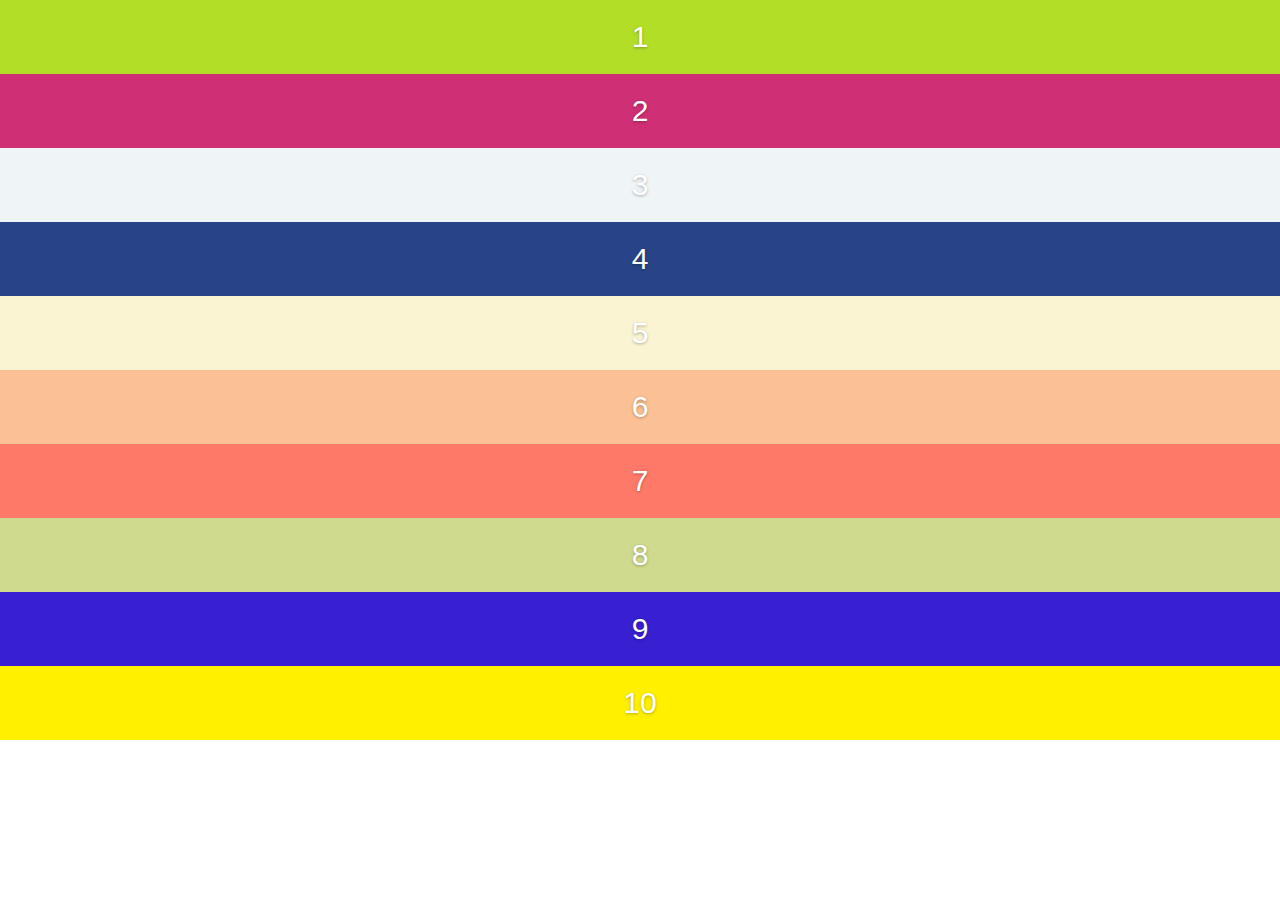
<file: Flex_Box/index.html>
<!doctype html>
<html lang="ru">
<head>
  <meta charset="UTF-8">
  <title>FlexBox для начинающих</title>
  <link rel="stylesheet" href="style.css">
</head>
<body>

  <div class="container">
    <div class="item item1">1</div>
    <div class="item item2">2</div>
    <div class="item item3">3</div>
    <div class="item item4">4</div>
    <div class="item item5">5</div>
    <div class="item item6">6</div>
    <div class="item item7">7</div>
    <div class="item item8">8</div>
    <div class="item item9">9</div>
    <div class="item item10">10</div>


    <!-- <div class="item item1">бургер 🍔</div>
    <div class="item item2">картофель фри 🍟</div>
    <div class="item item3">пицца 🍕</div>
    <div class="item item4">спагетти 🍝</div>
    <div class="item item5">вода 🥤</div> -->
  </div>

</body>
</html>
</file>
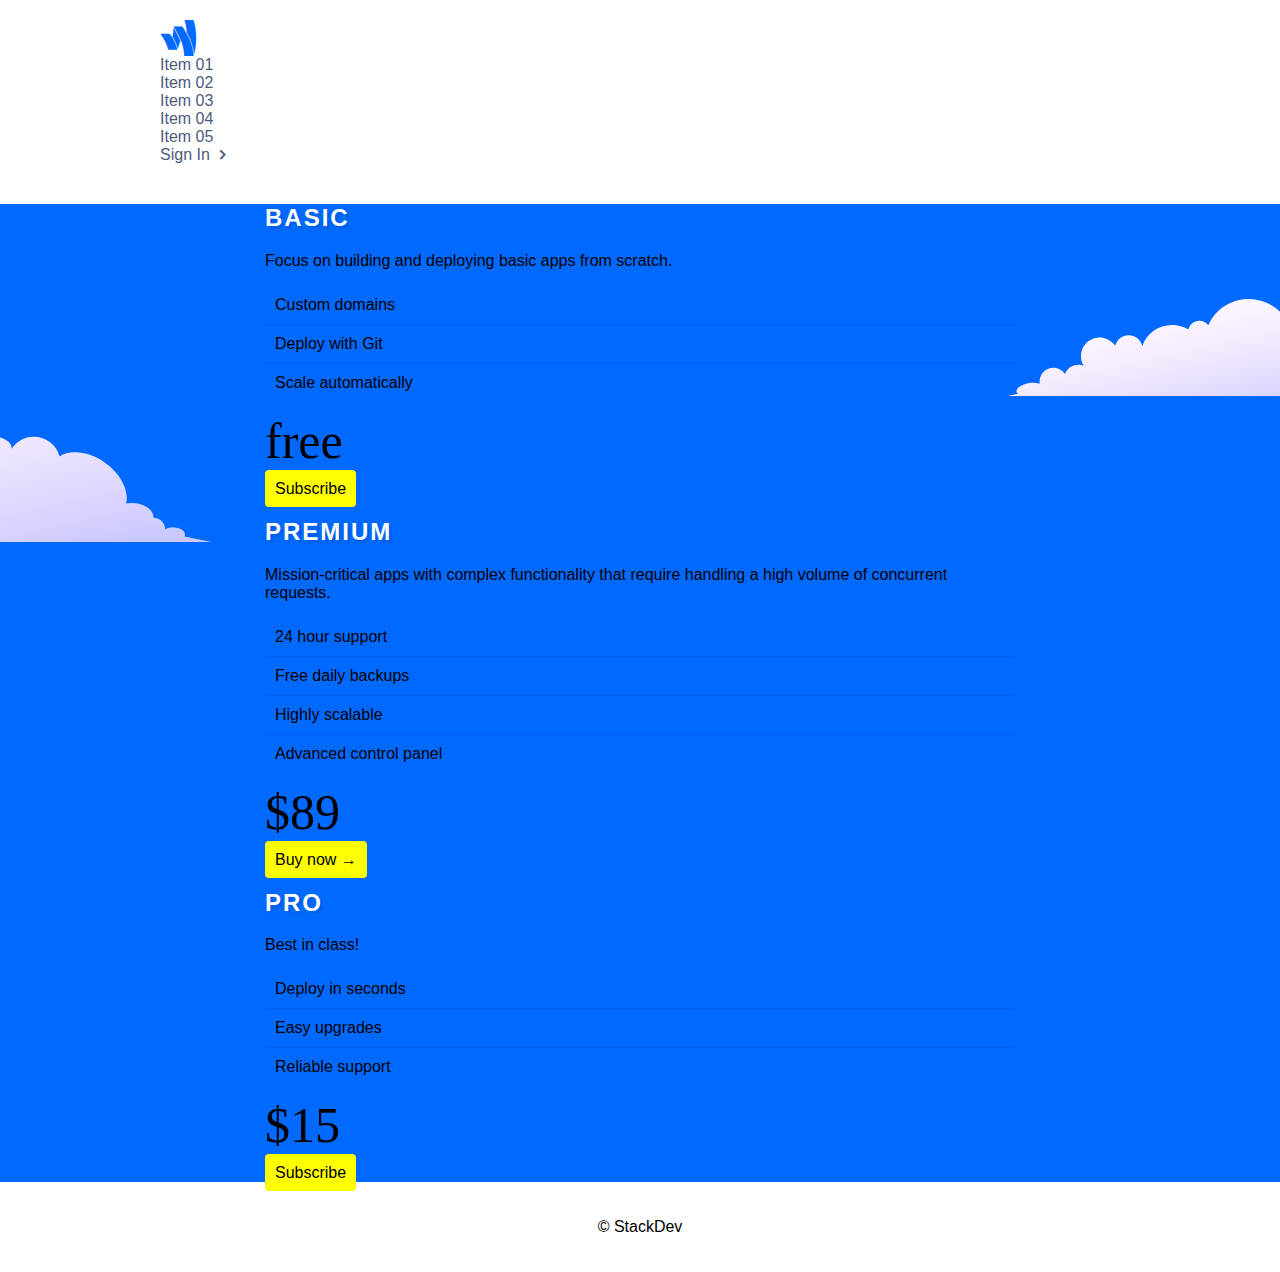
<file: Flex_Box_Project_1/index.html>
<!DOCTYPE html>
<html lang="ru">
<head>
  <meta charset="UTF-8">
  <title>FlexBox Nav</title>
  <link rel="stylesheet" href="https://maxcdn.bootstrapcdn.com/font-awesome/4.3.0/css/font-awesome.min.css">
  <link rel="stylesheet" href="style-start.css">
</head>
<body>

  <!-- Header + Навигация -->
  <header>
    <div class="header-wrap">
      <nav class="flex-nav">
        <ul>
          <li class="logo">
            <a href="https://stackdev.ru"><i class="fa fa-google-wallet"></i></a>
          </li>
          <li><a href="#">Item 01</a></li>
          <li><a href="#">Item 02</a></li>
          <li><a href="#">Item 03</a></li>
          <li><a href="#">Item 04</a></li>
          <li><a href="#">Item 05</a></li>
          <li class="signup">
            <a href="https://stackdev.ru">Sign In<i class="fa fa-angle-right"></i></a>
          </li>
        </ul>
      </nav>
    </div>
  </header>

  <div class="content">
    <!-- Фоновое облако 1 -->
    <div class="cloud_background_left">
      <img src="cloudLeft.svg" alt="cloud left" />
    </div>

    <!-- Фоновое облако 2 -->
    <div class="cloud_background_right">
      <img src="cloudRight.svg" alt="cloud left" />
    </div>

    <!-- Карточки с тарифами -->
    <div class="pricing-cards">

      <div class="card">        
        <h2>Basic</h2>
        <p>Focus on building and deploying basic apps from scratch.</p>
        <ul class="features">
          <li>Custom domains</li>
          <li>Deploy with Git</li>
          <li>Scale automatically</li>
        </ul>
  
        <p class="price">free</p>
  
        <a href="#" class="buyButton">Subscribe</a>
      </div>  

      <div class="card">       
        <h2>Premium</h2>
        <p>Mission-critical apps with complex functionality that require handling a high volume of concurrent requests.</p>
        <ul class="features">
          <li>24 hour support</li>
          <li>Free daily backups</li>
          <li>Highly scalable</li>
          <li>Advanced control panel</li>
        </ul> 

        <p class="price">$89</p>
  
        <a href="#" class="buyButton">Buy now →</a>
      </div>
  
      <div class="card">       
        <h2>Pro</h2>
        <p>Best in class!</p>
        <ul class="features">
          <li>Deploy in seconds</li>
          <li>Easy upgrades</li>
          <li>Reliable support</li>
        </ul>
  
        <p class="price">$15</p>
  
        <a href="#" class="buyButton">Subscribe</a>
      </div>
  
    </div>
  </div>

  <footer>
    <p>&copy; StackDev</p>
  </footer>

</body>
</html>
</file>
<file: Flex_Box_Project_1/style-start.css>
/* Общие CSS стили */
html {
  box-sizing: border-box;
}

*, *:before, *:after {
  box-sizing: inherit;
}

body {
  font-family: sans-serif;
  margin: 0;
}

a {
  color: #4D5B7C;
  text-decoration: none;
}

/* Footer */
footer {
  padding: 20px;
  text-align: center;
}


/* 1) Header + Навигация */
.header-wrap {
  max-width: 1000px;
  margin: 0 auto;
  padding: 20px;
}

.flex-nav ul {
  list-style: none;
  margin: 0;
  padding: 0;

}

.flex-nav .signup .fa {
  margin-left: 10px;
  font-weight: bold;
}

.flex-nav .logo .fa {
  font-size: 36px;
  color: #0069FF;
}


/*2) Карточки с тарифами - Общие стили */

.content {
  position: relative;
  background: #0069FF;
}

.content .cloud_background_left img {
  height: 273px;
  left: 0px;
  position: absolute;
  top: 120px;
  width: 211px;
}
.content .cloud_background_right {
  height: 97px;
  position: absolute;
  right: 0px;
  top: 95px;
  width: 272px;
}

.card ul {
  margin: 0;
  padding: 0;
  list-style: none;
}

.card ul li {
  border-bottom: 1px solid rgba(0,0,0,0.1);
  padding:10px;
}

.card ul li:last-child {
  border-bottom: 0;
}

.card a {
  text-decoration: none;
  background:#FEFF00;
  padding:10px;
  color:black;
  border-radius:4px;
}


.card h2 {
  text-transform: uppercase;
  color:white;
  letter-spacing: 2px;
  text-shadow:3px 3px 0 rgba(0,0,0,0.1);
}

.price {
  font-size: 50px;
  font-family: serif;
  margin: 10px 0;
}


/* Карточки с тарифами - Flex Container!!! */
.pricing-cards {
  max-width:750px;
  margin: 0 auto;
}
</file>
<file: Flex_Box/style.css>
/* CSS Normalize */
article,aside,details,figcaption,figure,footer,header,hgroup,nav,section,summary{display:block;}audio,canvas,video{display:inline-block;}audio:not([controls]){display:none;height:0;}[hidden]{display:none;}html{font-family:sans-serif;-webkit-text-size-adjust:100%;-ms-text-size-adjust:100%;}a:focus{outline:thin dotted;}a:active,a:hover{outline:0;}h1{font-size:2em;}abbr[title]{border-bottom:1px dotted;}b,strong{font-weight:700;}dfn{font-style:italic;}mark{background:#ff0;color:#000;}code,kbd,pre,samp{font-family:monospace, serif;font-size:1em;}pre{white-space:pre-wrap;word-wrap:break-word;}q{quotes:\201C \201D \2018 \2019;}small{font-size:80%;}sub,sup{font-size:75%;line-height:0;position:relative;vertical-align:baseline;}sup{top:-.5em;}sub{bottom:-.25em;}img{border:0;}svg:not(:root){overflow:hidden;}fieldset{border:1px solid silver;margin:0 2px;padding:.35em .625em .75em;}button,input,select,textarea{font-family:inherit;font-size:100%;margin:0;}button,input{line-height:normal;}button,html input[type=button],/* 1 */
input[type=reset],input[type=submit]{-webkit-appearance:button;cursor:pointer;}button[disabled],input[disabled]{cursor:default;}input[type=checkbox],input[type=radio]{box-sizing:border-box;padding:0;}input[type=search]{-webkit-appearance:textfield;-moz-box-sizing:content-box;-webkit-box-sizing:content-box;box-sizing:content-box;}input[type=search]::-webkit-search-cancel-button,input[type=search]::-webkit-search-decoration{-webkit-appearance:none;}textarea{overflow:auto;vertical-align:top;}table{border-collapse:collapse;border-spacing:0;}body,figure{margin:0;}legend,button::-moz-focus-inner,input::-moz-focus-inner{border:0;padding:0;}

* { -moz-box-sizing: border-box; -webkit-box-sizing: border-box; box-sizing: border-box; }

  
/* Основные стили каждого элемента */
.item {
  color: #fff;
  font-size: 30px;
  text-align: center;
  text-shadow: 0 1px 3px rgba(0,0,0,.3);
  padding: 20px;
}

/* Цвет фона каждого элемента */
.item1 { background:#b2de27;}
.item2 { background:#cf2f74;}
.item3 { background:#eff5f7;}
.item4 { background:#284387;}
.item5 { background:#faf4d3;}
.item6 { background:#fbc093;}
.item7 { background:#fe7968;}
.item8 { background:#d0da8e;}
.item9 { background:#381fd1;}
.item10 { background:#fff000;}

/* Отсюда начинаем писать стили Flexbox */
</file>
